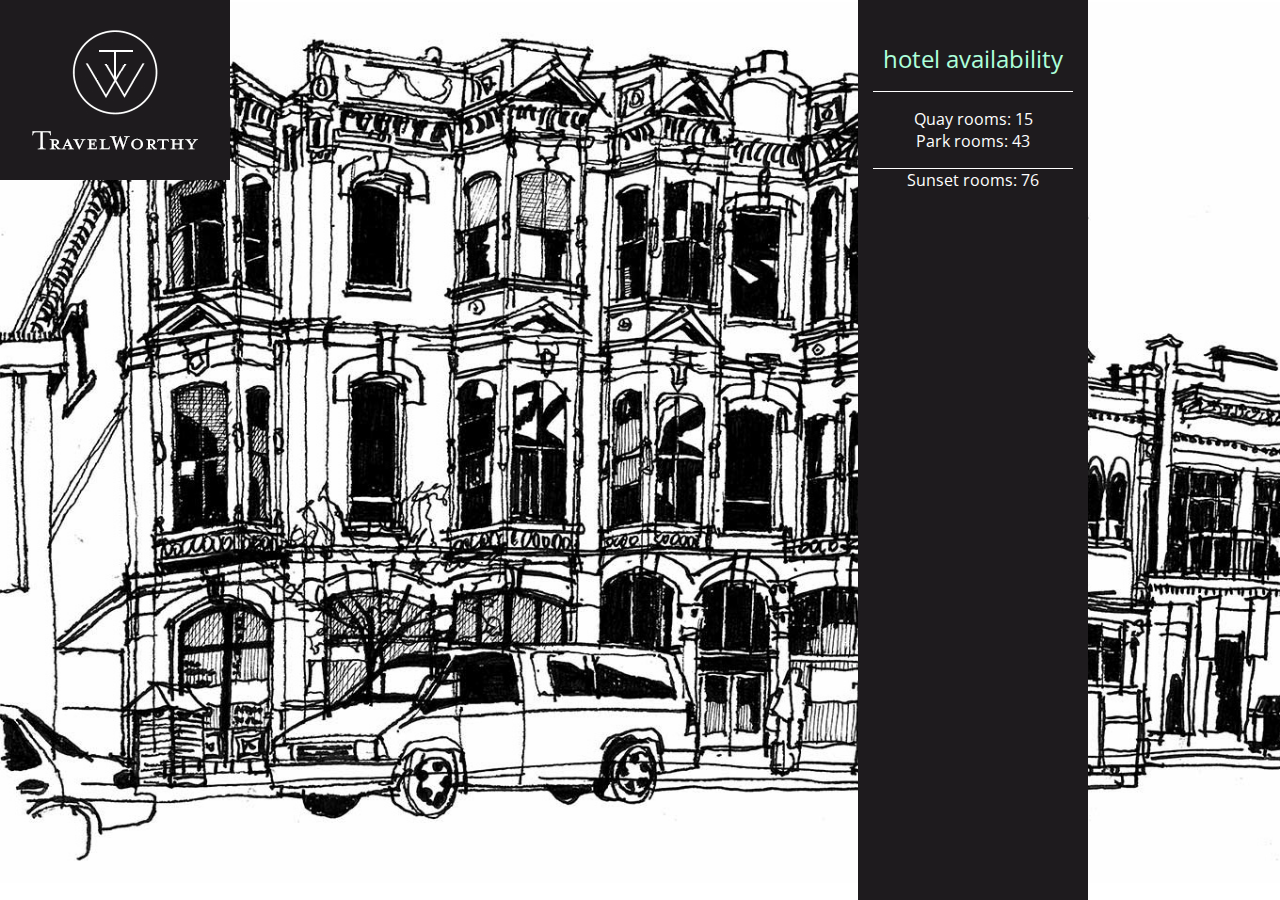
<file: index.html>
﻿<!DOCTYPE html>
<html lang="en">
<head>
    <meta charset="utf-8" >
    <meta name="viewport" content="width=device=wdith" >
    <title></title>
    <link href="StyleSheet.css" rel="stylesheet" >
</head>
<body>
    <h1>TravelWorthy</h1>
    <div id="info">
        <h2>hotel availability</h2>
        <div id="hotel1"></div>
        <div id="hotel2"></div>
        <div id="hotel3"></div>
    </div>
    <script src="JavaScript.js"></script>
</body>
</html>
</file>
<file: StyleSheet.css>
﻿@import url(http://fonts.googleapis.com/css?family=Open+Sans);

body {
    background-color: #fff;
    background: url('travelworthy-backdrop.jpg')no-repeat center center fixed;
    background-size: cover;
    background-size: cover;
    background-size: cover;
    background-size: cover;
    margin: 0;
    font-family: 'Open Sans', sans-serif;
}

h1 {
    background: #1e1b1e url('travelworthy-logo.gif') no-repeat;
    width: 230px;
    height: 180px;
    float: left;
    text-indent: 100%;
    white-space: nowrap;
    overflow: hidden;
    margin: 0;
}

h2 {
    margin: 1.75em 0 0 0;
    color: #adffda;
    font-weight: normal;
}

    h2 + p {
        margin: 0.25em 0 0 0;
    }

p + p {
    margin: 0;
}

p + h2 {
    margin: 10px 0 0 0;
}

/* message under the logo */

#message {
    float: left;
    clear: left;
    background-color: #ffb87a;
    color: #1e1b1e;
    width: 170px;
    padding: 18px 30px;
    text-align: center;
}

/* black bar across the right hand side of the page */

#info {
    background-color: #1e1b1e;
    color: #fff;
    width: 200px;
    padding: 0 15px;
    text-align: center;
    min-height: 100%;
    position: absolute;
    top: 0;
    right: 15%;
}

/* details in the black bar */

#hotelName {
    text-transform: uppercase;
    text-align: center;
    font-size: 120%;
    margin-top: 10px;
    border-top: 1px solid #fff;
    border-bottom: 1px solid #fff;
    padding: 10px 0;
}

#hotel1 {
    margin-top: 1em;
    border-top: 1px solid #fff;
    padding-top: 1em;
}

#hotel2 {
    border-bottom: 1px solid #fff;
    padding-bottom: 1em;
}

#rooms {
    font-size: 440%;
    color: #ffb87a;
    display: inline-block;
    margin: 0;
}

#roomRate {
    text-decoration: line-through;
    display: inline-block;
    float: left;
    padding-top: 10px;
}

#specialRate {
    font-size: 440%;
    color: #ffb87a;
    display: inline-block;
    padding: 10px 0 20px 0;
    margin: 0;
}

#offerEnds {
    text-transform: uppercase;
    color: #ffb87a;
    font-size: 75%;
}

.true, .false {
    padding: 0 50px 0 50px;
    line-height: 28px;
    text-align: left;
    background-image: url("../images/check-cross.png");
    background-position: 120px 0;
    background-repeat: no-repeat;
}

.false {
    background-position: 120px -28px;
}

/* footer */

#footer {
    position: absolute;
    bottom: 0;
    left: 0;
    width: 100%;
    background-color: #adffda;
}

    #footer p {
        padding: 10px;
        margin: 0;
    }

.data {
    padding: 10px;
}
</file>
